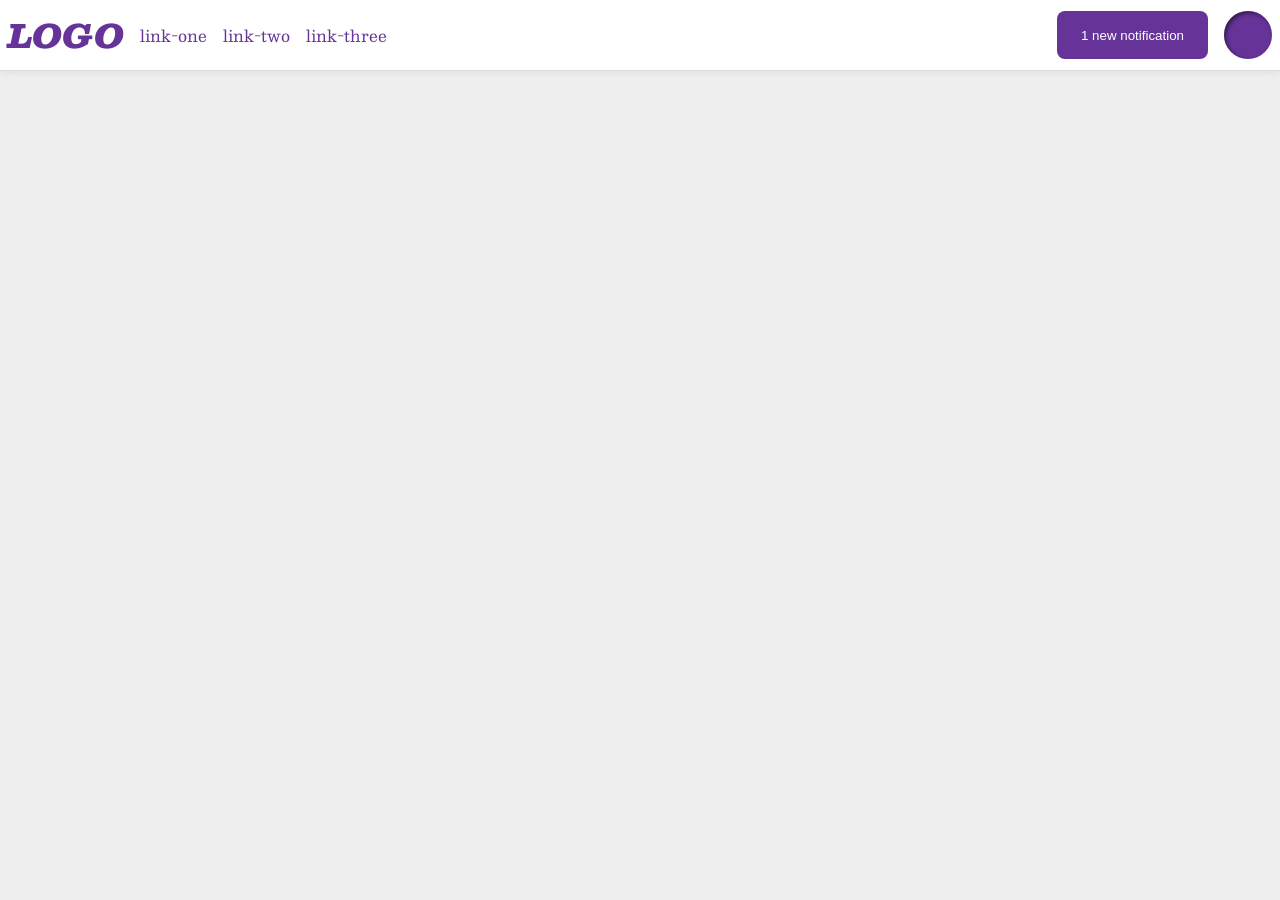
<file: foundations/flex/03-flex-header-2/index.html>
<!DOCTYPE html>
<html lang="en">
  <head>
    <meta charset="UTF-8">
    <meta http-equiv="X-UA-Compatible" content="IE=edge">
    <meta name="viewport" content="width=device-width, initial-scale=1.0">
    <title>Flex Header 2</title>
    <link rel="stylesheet" href="style.css">
  </head>
  <body>
    <div class="header">
      <div class="left-things">
       <div class="logo">
         LOGO
       </div>
       <ul class="links">
         <li><a href="https://google.com">link-one</a></li>
         <li><a href="https://google.com">link-two</a></li>
         <li><a href="https://google.com">link-three</a></li>
       </ul>
      </div>
      <div class="right-things">
       <button class="notifications">
         1 new notification
       </button>
       <div class="profile-image"></div>
      </div>
    </div>
  </body>
</html>
</file>
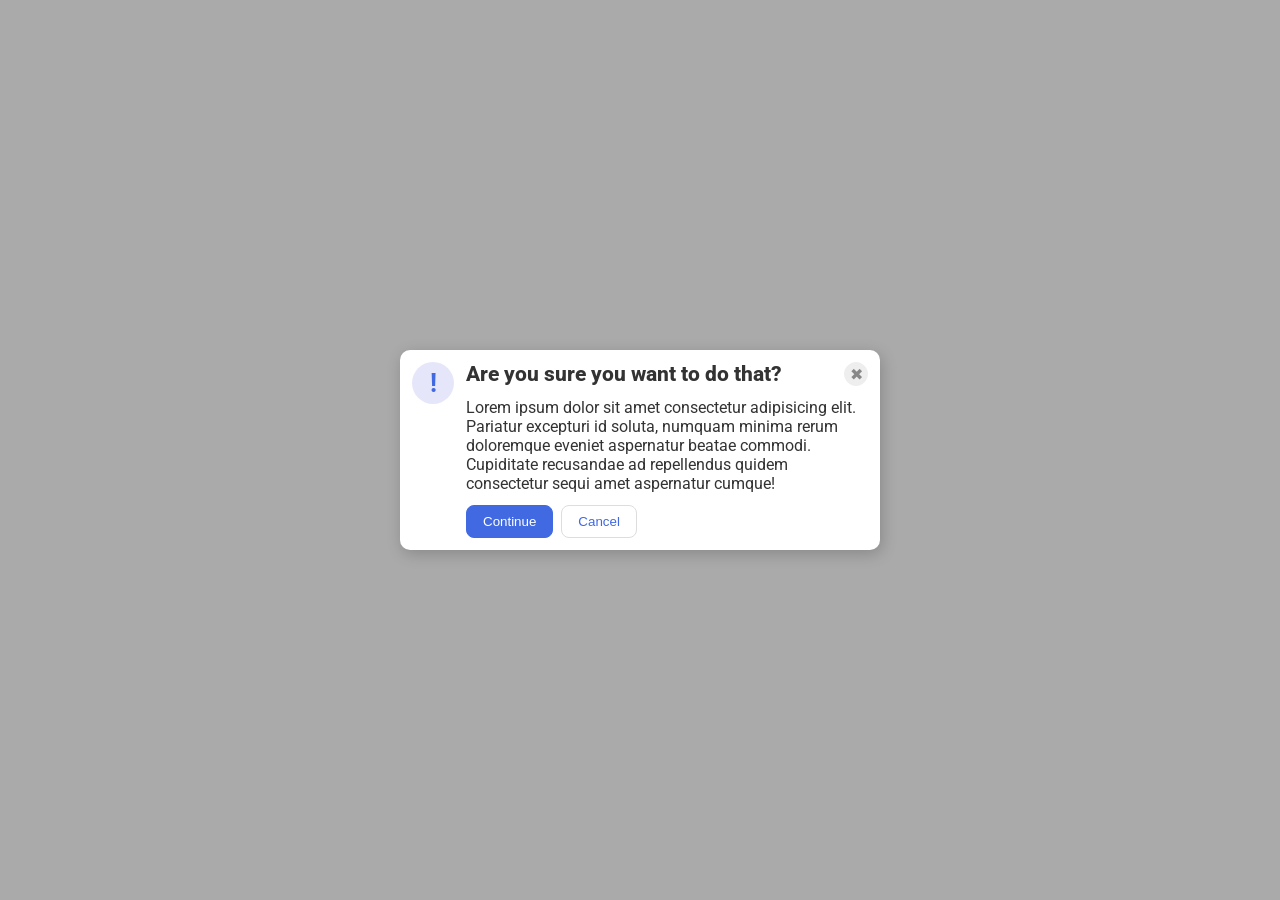
<file: foundations/flex/05-flex-modal/index.html>
<!DOCTYPE html>
<html lang="en">
  <head>
    <meta charset="UTF-8">
    <meta http-equiv="X-UA-Compatible" content="IE=edge">
    <meta name="viewport" content="width=device-width, initial-scale=1.0">
    <link rel="stylesheet" href="style.css">
    <title>Modal</title>
  </head>
  <body>
    <div class="modal">
      <div class="icon">!</div>
      <div class="main-body">
        
       <div class="header">Are you sure you want to do that?
       <button class="close-button">✖</button></div>
        
       <div class="text">Lorem ipsum dolor sit amet consectetur adipisicing elit. Pariatur excepturi id soluta, numquam minima rerum doloremque eveniet aspernatur beatae commodi. Cupiditate recusandae ad repellendus quidem consectetur sequi amet aspernatur cumque!</div>
       <div class="buttons">
       <button class="continue">Continue</button>
       <button class="cancel">Cancel</button>
       </div>
      </div>
    </div>
  </body>
</html>
</file>
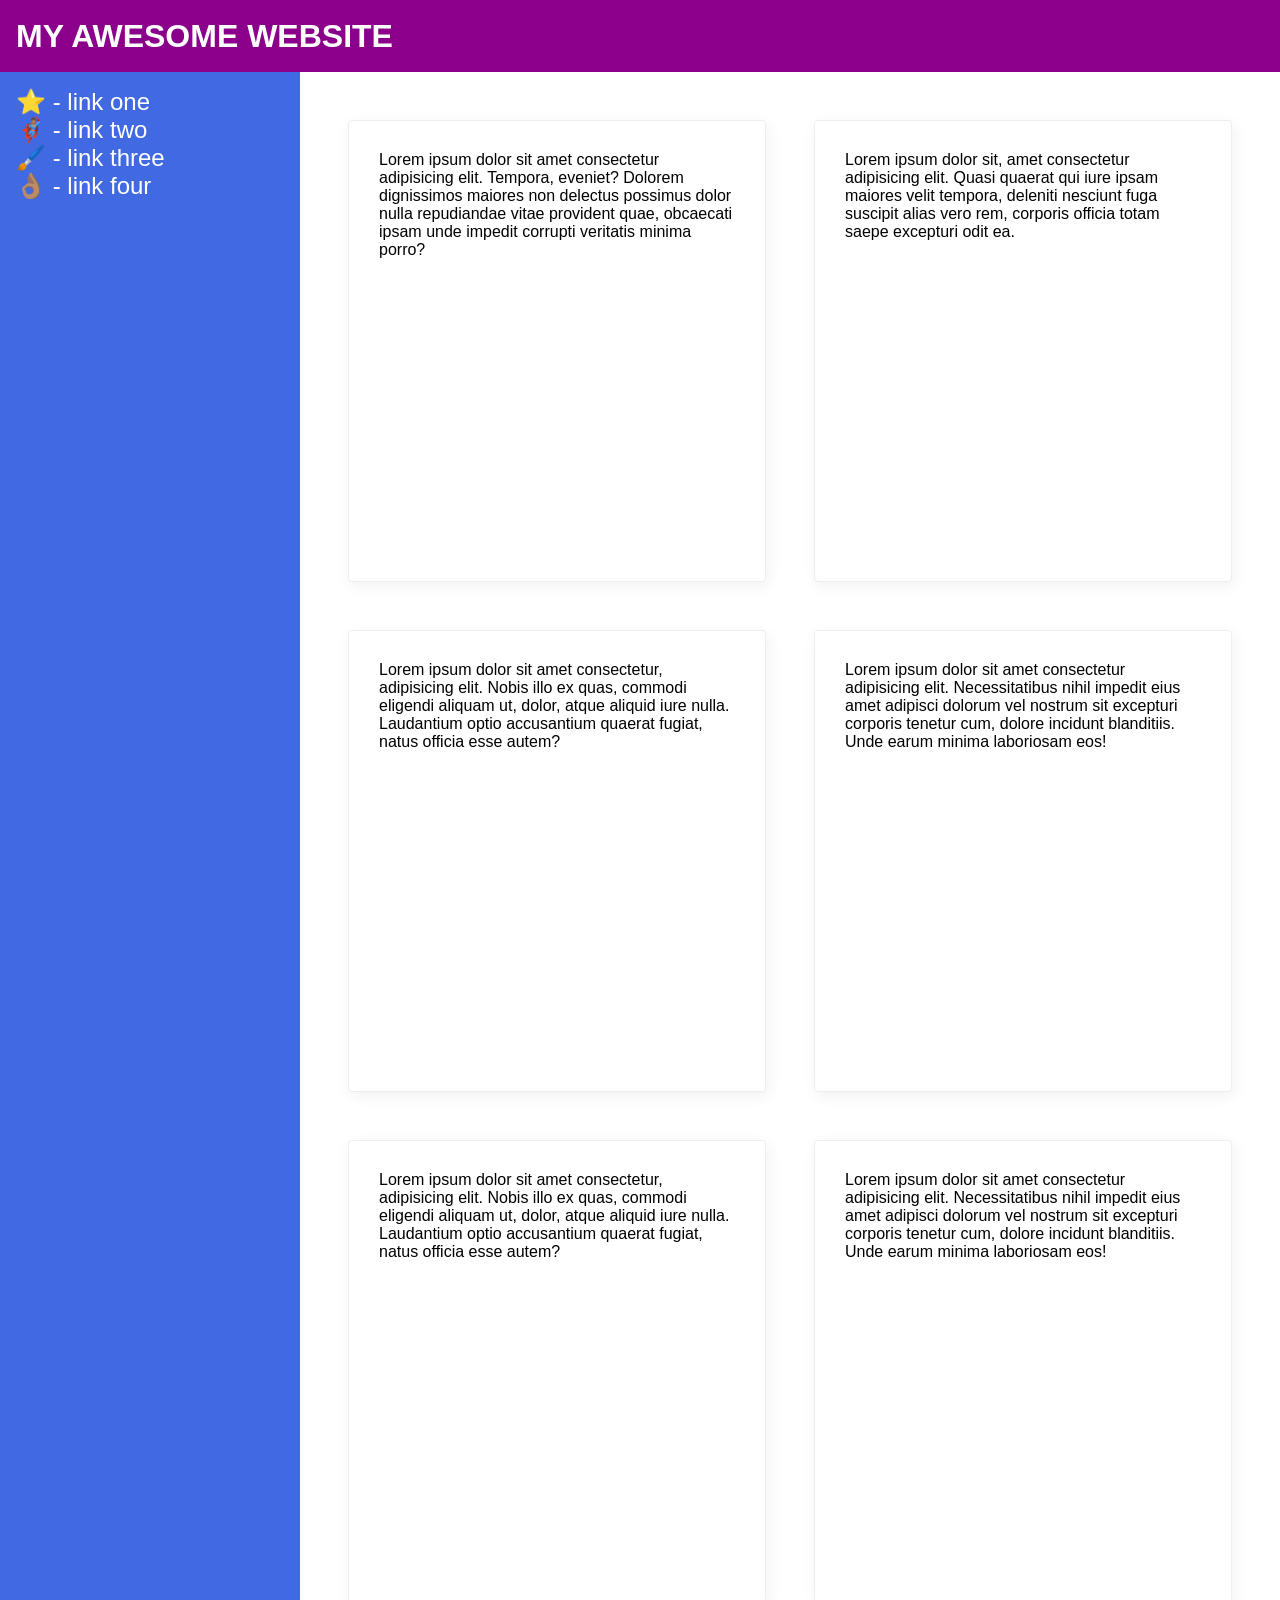
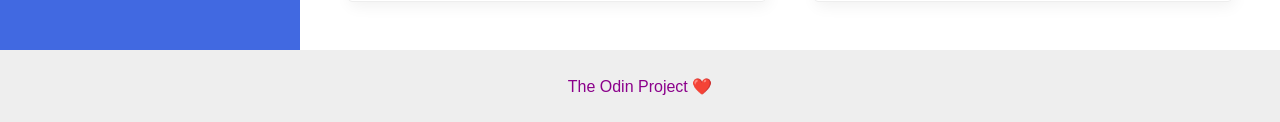
<file: foundations/flex/07-flex-layout-2/index.html>
<!DOCTYPE html>
<html lang="en">
  <head>
    <meta charset="UTF-8">
    <meta http-equiv="X-UA-Compatible" content="IE=edge">
    <meta name="viewport" content="width=device-width, initial-scale=1.0">
    <title>The Holy Grail</title>
    <link rel="stylesheet" href="style.css">
  </head>
  <body>
    <div class="header">
      MY AWESOME WEBSITE
    </div>
    
    <div class="side-andmain">

    <div class="sidebar">
       <ul>
        <li><a href="#">⭐ - link one</a></li>
        <li><a href="#">🦸🏽‍♂️ - link two</a></li>
        <li><a href="#">🖌️ - link three</a></li>
        <li><a href="#">👌🏽 - link four</a></li>
       </ul>
     </div>

     <div class="cards-sec">

       <div class="card">Lorem ipsum dolor sit amet consectetur adipisicing elit. Tempora, eveniet? Dolorem dignissimos maiores non delectus possimus dolor nulla repudiandae vitae provident quae, obcaecati ipsam unde impedit corrupti veritatis minima porro?</div>
       <div class="card">Lorem ipsum dolor sit, amet consectetur adipisicing elit. Quasi quaerat qui iure ipsam maiores velit tempora, deleniti nesciunt fuga suscipit alias vero rem, corporis officia totam saepe excepturi odit ea.</div>
       <div class="card">Lorem ipsum dolor sit amet consectetur, adipisicing elit. Nobis illo ex quas, commodi eligendi aliquam ut, dolor, atque aliquid iure nulla. Laudantium optio accusantium quaerat fugiat, natus officia esse autem?</div>
       <div class="card">Lorem ipsum dolor sit amet consectetur adipisicing elit. Necessitatibus nihil impedit eius amet adipisci dolorum vel nostrum sit excepturi corporis tenetur cum, dolore incidunt blanditiis. Unde earum minima laboriosam eos!</div>
       <div class="card">Lorem ipsum dolor sit amet consectetur, adipisicing elit. Nobis illo ex quas, commodi eligendi aliquam ut, dolor, atque aliquid iure nulla. Laudantium optio accusantium quaerat fugiat, natus officia esse autem?</div>
       <div class="card">Lorem ipsum dolor sit amet consectetur adipisicing elit. Necessitatibus nihil impedit eius amet adipisci dolorum vel nostrum sit excepturi corporis tenetur cum, dolore incidunt blanditiis. Unde earum minima laboriosam eos!</div>
    
     </div>

    </div>

    <div class="footer">
      The Odin Project ❤️
    </div>
  </body>
</html>
</file>
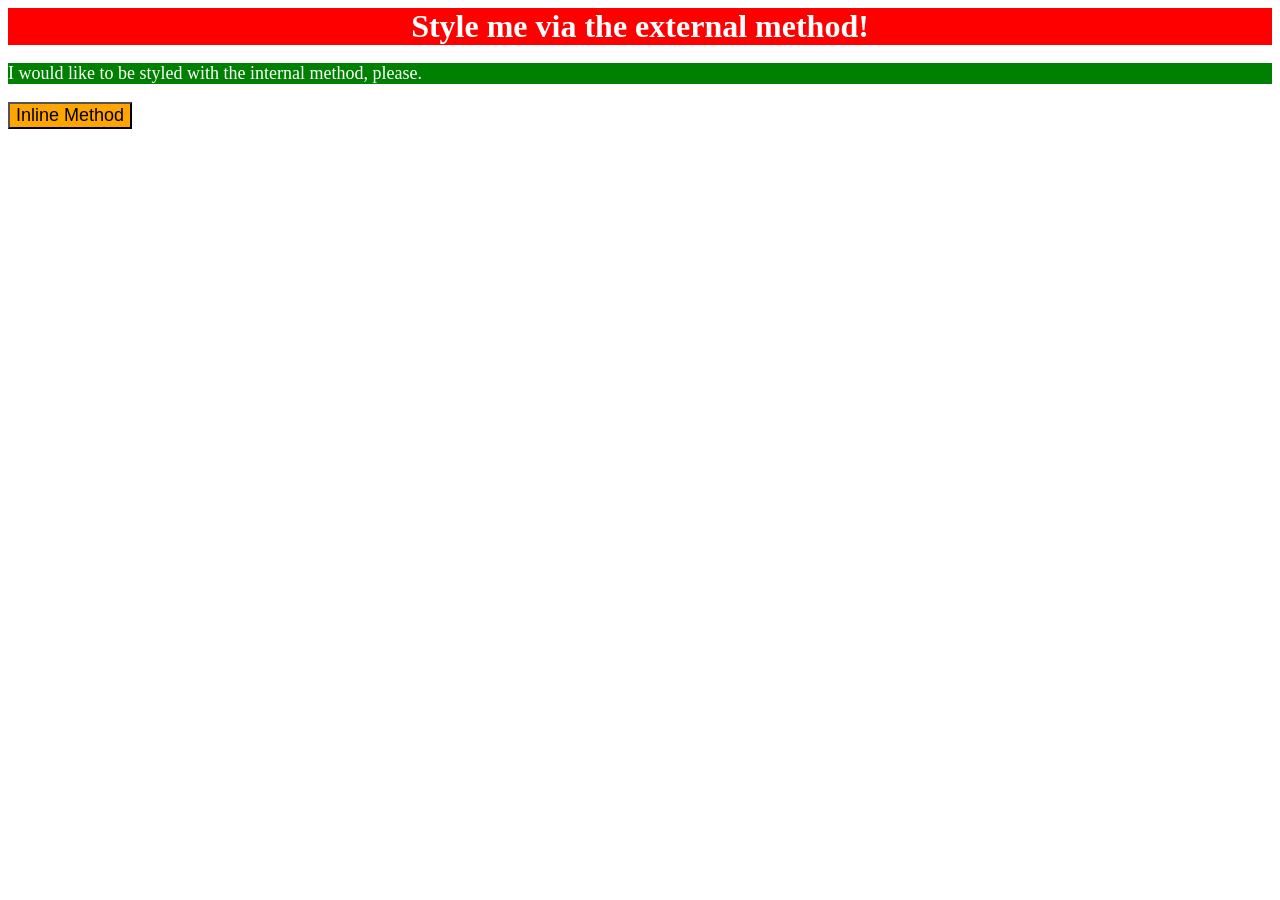
<file: foundations/intro-to-css/01-css-methods/index.html>
<!DOCTYPE html>
<html lang="en">
  <head>
    <meta charset="UTF-8">
    <meta http-equiv="X-UA-Compatible" content="IE=edge">
    <meta name="viewport" content="width=device-width, initial-scale=1.0">
    <title>Methods for Adding CSS</title>

    <link rel="stylesheet" href="styles.css">

    <style>
      p {
        background-color: green;
        color: white;
        font-size: 18px;
      }
    </style>

  </head>
  <body>
    <div>Style me via the external method!</div>
    <p>I would like to be styled with the internal method, please.</p>
    <button style="background-color: orange; font-size: 18px">Inline Method</button>
  </body>
</html>
</file>
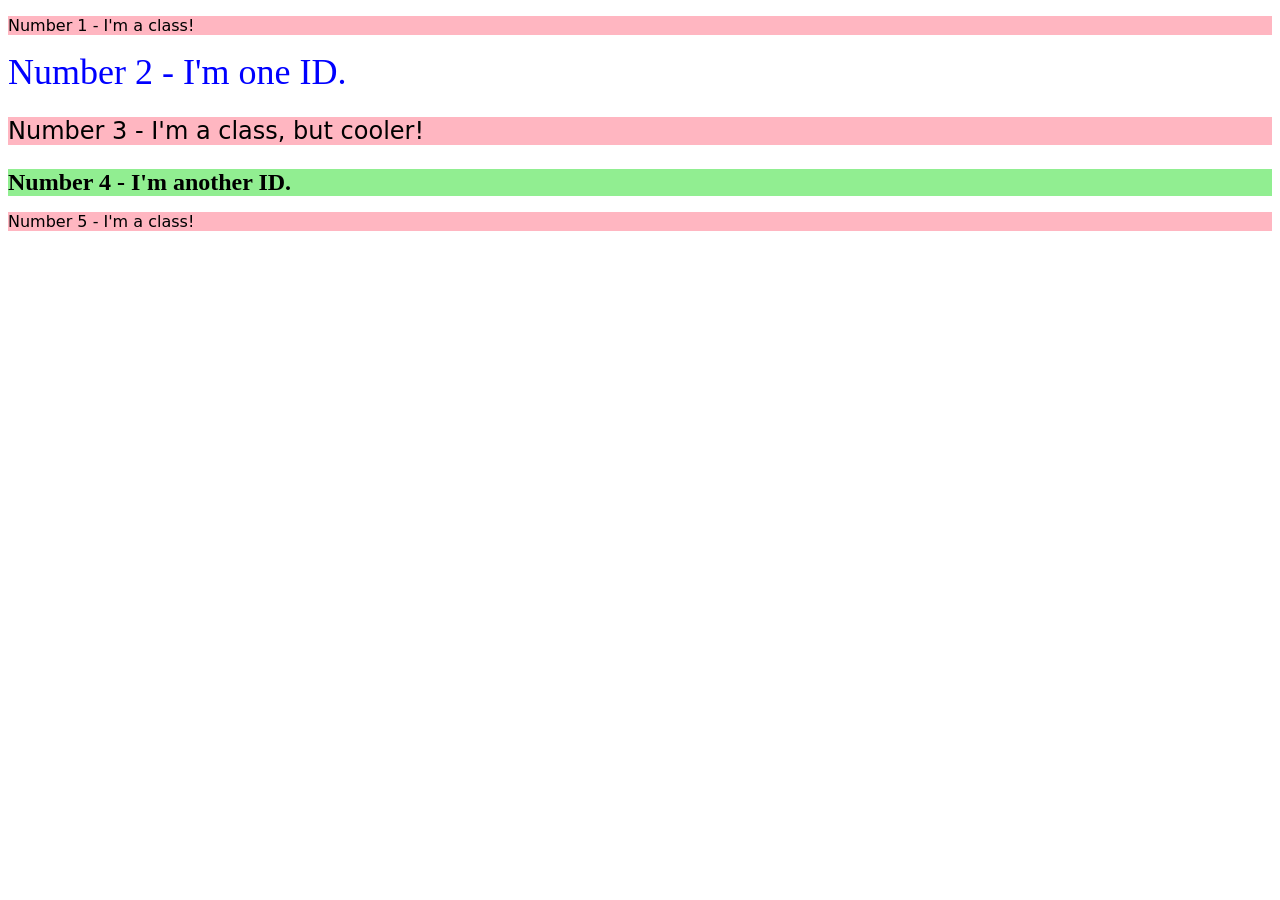
<file: foundations/intro-to-css/02-class-id-selectors/index.html>
<!DOCTYPE html>
<html lang="en">
  <head>
    <meta charset="UTF-8">
    <meta http-equiv="X-UA-Compatible" content="IE=edge">
    <meta name="viewport" content="width=device-width, initial-scale=1.0">
    <title>Class and ID Selectors</title>
    <link rel="stylesheet" href="style.css">
  </head>
  <body>
    <p class="odd">Number 1 - I'm a class!</p>
    <div id="second">Number 2 - I'm one ID.</div>
    <p class="odd" id="third">Number 3 - I'm a class, but cooler!</p>
    <div class="fourth">Number 4 - I'm another ID.</div>
    <p class="odd">Number 5 - I'm a class!</p>
  </body>
</html>
</file>
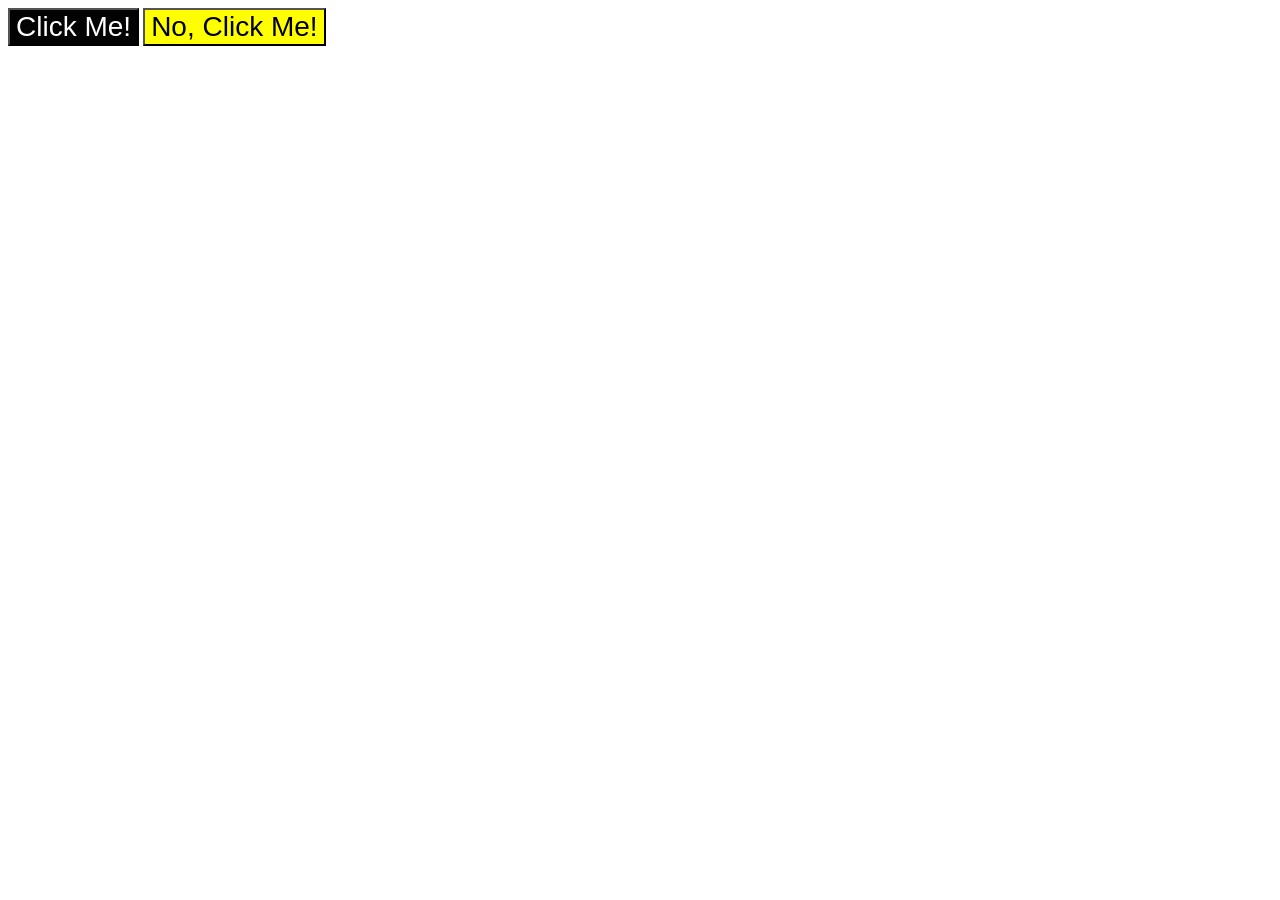
<file: foundations/intro-to-css/03-grouping-selectors/index.html>
<!DOCTYPE html>
<html lang="en">
  <head>
    <meta charset="UTF-8">
    <meta http-equiv="X-UA-Compatible" content="IE=edge">
    <meta name="viewport" content="width=device-width, initial-scale=1.0">
    <title>Grouping Selectors</title>
    <link rel="stylesheet" href="style.css">
  </head>
  <body>
    <button class="first">Click Me!</button>
    <button class="second">No, Click Me!</button>
  </body>
</html>
</file>
<file: foundations/flex/03-flex-header-2/style.css>
/* this is some magical font-importing.  
you'll learn about it later. */
@import url('https://fonts.googleapis.com/css2?family=Besley:ital,wght@0,400;1,900&display=swap');

body {
  margin: 0;
  background: #eee;
  font-family: Besley, serif;
}

.header {
  background: white;
  border-bottom: 1px solid #ddd;
  box-shadow: 0 0 8px rgba(0,0,0,.1);
  padding: 8px;
  display: flex;
  align-items: center;
  justify-content: space-between;
  gap: 8px;
}

.profile-image {
  background: rebeccapurple;
  box-shadow: inset 2px 2px 4px rgba(0,0,0,.5);
  border-radius: 50%;
  width: 48px;
  height: 48px;
}

.logo {
  color: rebeccapurple;
  font-size: 32px;
  font-weight: 900;
  font-style: italic;
}

button {
  border: none;
  border-radius: 8px;
  background: rebeccapurple;
  color: white;
  padding: 8px 24px;
}

a {
  /* this removes the line under our links */
  text-decoration: none;
  color: rebeccapurple;
}

ul {
  list-style-type: none;
  display: flex;
  gap: 16px;
  margin: 0;
  padding: 0;
}

.left-things {
  display: flex;
  align-items: center;
  gap: 16px;
}

.right-things {
  display: flex;
  gap: 16px;
}
</file>
<file: foundations/flex/05-flex-modal/style.css>
@import url('https://fonts.googleapis.com/css2?family=Roboto:wght@400;700&display=swap');

html, body {
  height: 100%;
}

body {
  font-family: Roboto, sans-serif;
  margin: 0px;
  background: #aaa;
  color: #333;
  /* I'll give you this one for free lol */
  display: flex;
  align-items: center;
  justify-content: center;
}

.modal {
  background: white;
  width: 480px;
  border-radius: 10px;
  box-shadow: 2px 4px 16px rgba(0,0,0,.2);
  box-sizing: border-box;
  padding: 12px;
  display: flex;
  gap: 12px;
}

.icon {
  color: royalblue;
  font-size: 26px;
  font-weight: 700;
  background: lavender;
  width: 42px;
  height: 42px;
  border-radius: 50%;
  display: flex;
  align-items: center;
  justify-content: center;
  flex: 1 0 auto;
}

.close-button {
  background: #eee;
  border-radius: 50%;
  color: #888;
  font-weight: 400;
  font-size: 16px;
  height: 24px;
  width: 24px;
  display: flex;
  align-items: center;
  justify-content: center;
  border: 1px solid #eee;
  padding: 0;
}

button {
  cursor: pointer;
  padding: 8px 16px;
  border-radius: 8px;
}

button.continue {
  background: royalblue;
  border: 1px solid royalblue;
  color: white;
}

button.cancel {
  background: white;
  border: 1px solid #ddd;
  color: royalblue;
}

.header {
  font-weight: 800;
  font-size: 21px;
  display: flex;
  justify-content: space-between;
  align-items: center;
}

.main-body {
  display: flex;
  flex-flow: column nowrap;
  gap: 12px;
}

.buttons {
  display: flex;
  gap: 8px;
}
</file>
<file: foundations/flex/07-flex-layout-2/style.css>
body {
  font-family: -apple-system, BlinkMacSystemFont, 'Segoe UI', Roboto, Oxygen, Ubuntu, Cantarell, 'Open Sans', 'Helvetica Neue', sans-serif;
  margin: 0;
  min-height: 100vh;
  display: flex;
  flex-flow: column;
}

ul {
  list-style-type: none;
  margin: 0;
  padding: 0;
}

a {
  color: white;
  font-size: 24px;
  text-decoration: none;
}

.header {
  height: 72px;
  background: darkmagenta;
  color: white;
  font-size: 32px;
  font-weight: 900;
  display: flex;
  align-items: center;
  padding-left: 16px;
}

.footer {
  height: 72px;
  background: #eee;
  color: darkmagenta;
  display: flex;
  align-items: center;
  justify-content: center;
}

.sidebar {
  width: 300px;
  background: royalblue;
  box-sizing: border-box;
  flex: 1 0 300px;
  padding: 16px;
}

.card {
  border: 1px solid #eee;
  box-shadow: 2px 4px 16px rgba(0,0,0,.06);
  border-radius: 4px;
  flex: 1 1 300px;
  min-height: 400px;
  padding: 30px;
}

.side-andmain {
  display: flex;
  flex-grow: 1;
}

.cards-sec {
  padding: 48px;
  display: flex;
  flex-flow: row wrap;
  gap: 48px;
}
</file>
<file: foundations/intro-to-css/01-css-methods/styles.css>
div {
    background-color: red;
    color: white;
    font-size: 32px;
    text-align: center;
    font-weight: bold;
}
</file>
<file: foundations/intro-to-css/02-class-id-selectors/style.css>
.odd {
    background-color: rgb(255, 182, 193);
    font-family: Verdana, DejaVu Sans, sans-serif;

}

#second {
    color: rgb(0, 0, 255);
    font-size: 36px;
}

#third,
.fourth {
    font-size: 24px;
}

.fourth {
    background-color: hsl(120, 73%, 75%);
    font-weight: bold;
}
</file>
<file: foundations/intro-to-css/03-grouping-selectors/style.css>
.first,
.second {
    font-size: 28px;
    font-family: Helvetica, Times New Roman, sans-serif;
}

.first {
    background-color: rgba(0, 0, 0, 99%);
    color: white;
}

.second {
    background-color: rgba(255, 255, 0, 100%)
}
</file>
